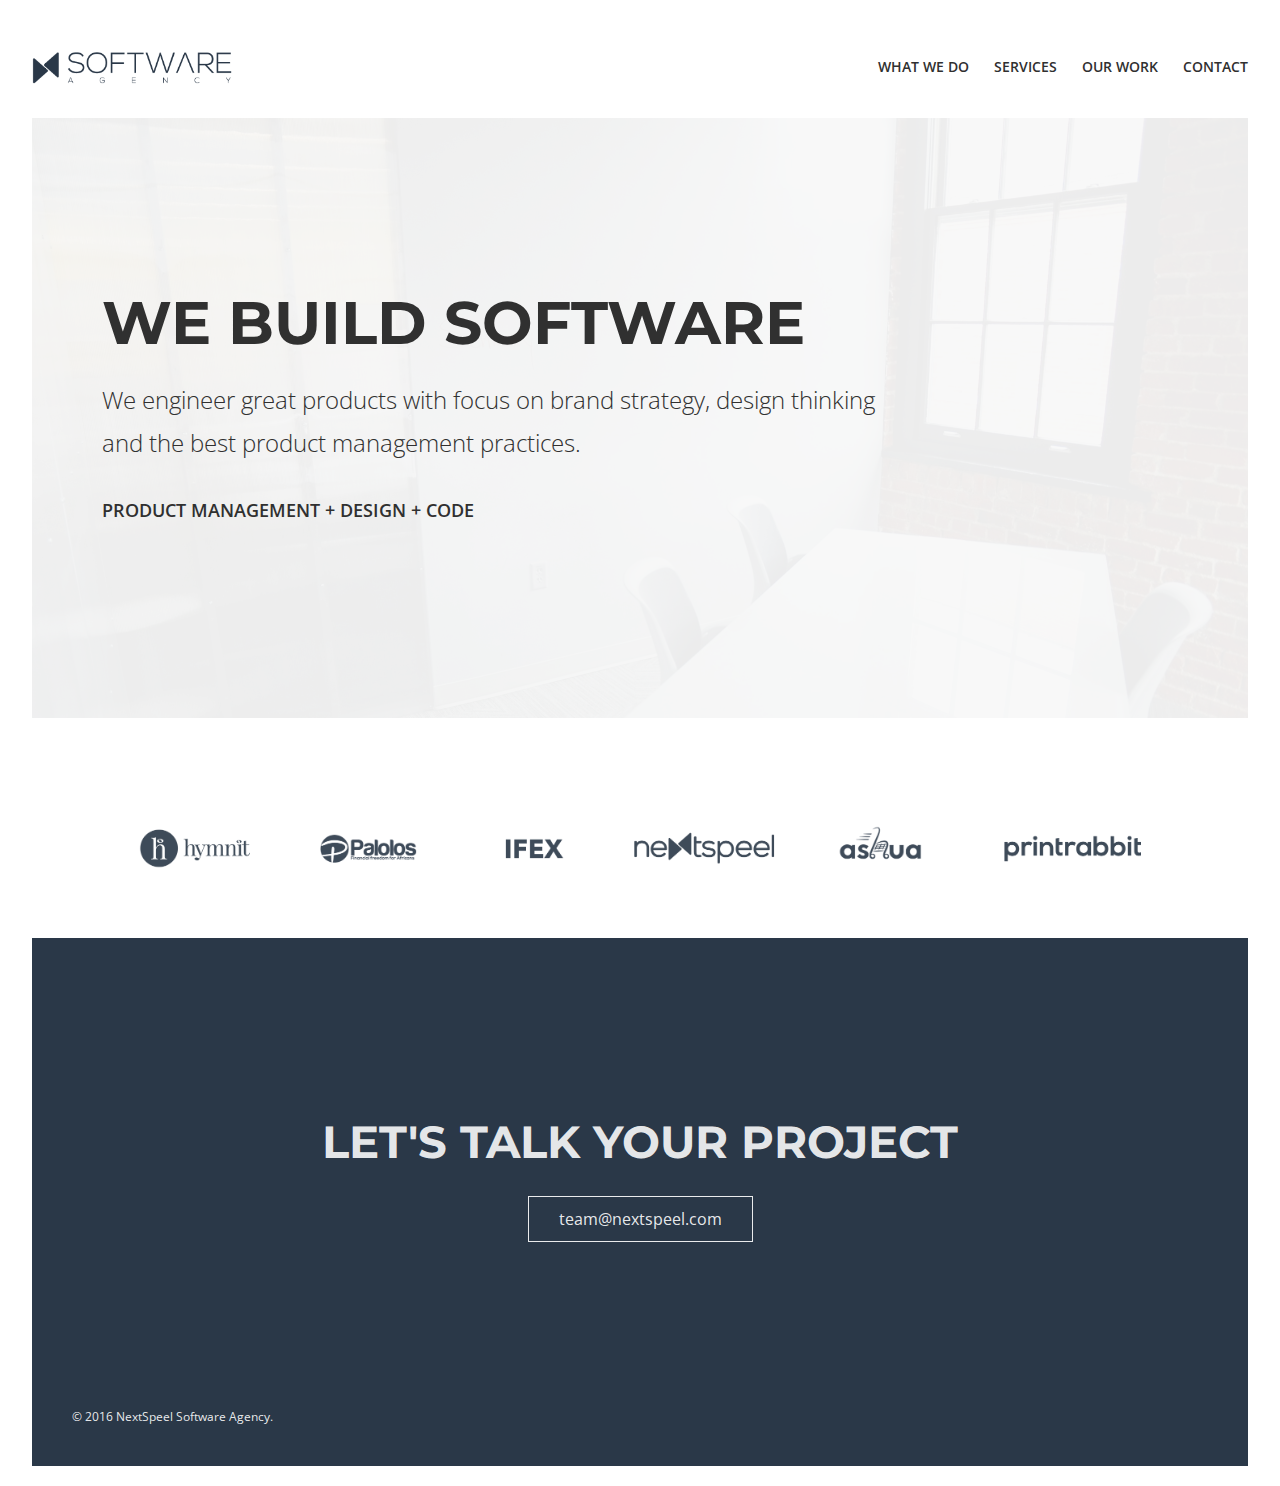
<file: index.html>
<!DOCTYPE html>
<html lang="en">

<head>
    <meta charset="utf-8">
    <meta name="viewport" content="width=device-width, initial-scale=1">
    <title>NextSpeel Software Agency</title>
    <meta property="og:url" content="http://www.nextspeelsoft.com" />
    <meta property="og:type" content="website" />
    <meta property="og:title" content="NextSpeel Software Agency" />
    <meta property="og:description" content="We build great software and design great experiences" />

    <link rel="shortcut icon" type="image/x-icon" href="img/favicon.ico" />

    <link href='https://fonts.googleapis.com/css?family=Open+Sans:600,400,300' rel='stylesheet' type='text/css'>
    <link href='https://fonts.googleapis.com/css?family=Montserrat:700' rel='stylesheet' type='text/css'>

    <link href="css/main.css" rel="stylesheet">
    <!--[if lt IE 9]>
        <script src="https://oss.maxcdn.com/html5shiv/3.7.2/html5shiv.min.js"></script>
        <script src="https://oss.maxcdn.com/respond/1.4.2/respond.min.js"></script>
    <![endif]-->
</head>

<body>

	<div class="container">

		<div class="header clearfix">

			<div class="column col_6">
				<a href="" class="logo">
					<img src="img/logo.png">
				</a>
			</div>

			<div class="column col_6 only_nav right_align">
				<a href="#hero">What we do</a>
				<a href="#service">Services</a>
				<a href="#work">Our Work</a>
				<a href="#contact">Contact</a>
			</div>

		</div>

		<div class="hero" id="hero">
			<div class="hero_content">
				<h1>We build Software</h1>
				<h3>Design-First Thinking</h3>
				<p class="col_9">We engineer great products with focus on brand strategy, design thinking and the best product management practices.</p>
				<p class="small_">Product Management + Design + Code</p>
			</div>
		</div>

		<div class="clearfix we_do hidden" id="service">
			<a href="" class="col_4 column our_service"></a>
			<a href="" class="col_4 column our_service"></a>
			<a href="" class="col_4 column our_service"></a>
		</div>


		<div class="features clearfix hidden" id="work">
			<div class="col_6 column half_feat">
				<div class="mb feat"></div>
				<div class="feat"></div>
			</div>

			<div class="col_6 column feat"></div>
		</div>


		<div class="work_logos col_10 clearfix">
			
				<img src="img/logos.png">
			
		</div>

		<div class="footer" id="contact">
			<div class="top_footer">
				<h1>Let's Talk Your Project</h1>
				<a href="mailto:team@nextspeel.com">team@nextspeel.com</p>
			</div>

			<p class="copy">&copy; 2016 NextSpeel Software Agency.</p>
		</div>


		<!--<fieldset class="clearfix work">
			<legend>Some of my works</legend>
			<a href="http://castingcallafrica.com" target="_blank" class="column col_4 casting"></a>
			<a href="http://recyclepoints.com" target="_blank" class="column col_4 rpoints"></a>
			<a href="http://www.hymnit.com" target="_blank" class="column col_4 hymnit"></a>
		</fieldset>-->
	</div>


	<script type="text/javascript" src="//ajax.googleapis.com/ajax/libs/jquery/1.11.1/jquery.min.js"></script>
	<script>

		//Smooth Scroll
	    $('a[href*=#]:not([href=#])').click(function() {
		    if (location.pathname.replace(/^\//,'') == this.pathname.replace(/^\//,'') && location.hostname == this.hostname) {
		      var target = $(this.hash);
		      target = target.length ? target : $('[name=' + this.hash.slice(1) +']');
		      if (target.length) {
		        $('html,body').animate({
		          scrollTop: target.offset().top
		        }, 1000);
		        return false;
		      }
		    }
		});

	    //Analytics script
	  	(function(i,s,o,g,r,a,m){i['GoogleAnalyticsObject']=r;i[r]=i[r]||function(){
	  	(i[r].q=i[r].q||[]).push(arguments)},i[r].l=1*new Date();a=s.createElement(o),
	  	m=s.getElementsByTagName(o)[0];a.async=1;a.src=g;m.parentNode.insertBefore(a,m)
	  	})(window,document,'script','https://www.google-analytics.com/analytics.js','ga');

	  	ga('create', 'UA-75559505-2', 'auto');
	  	ga('send', 'pageview');

	</script>

</body>

</html>
</file>
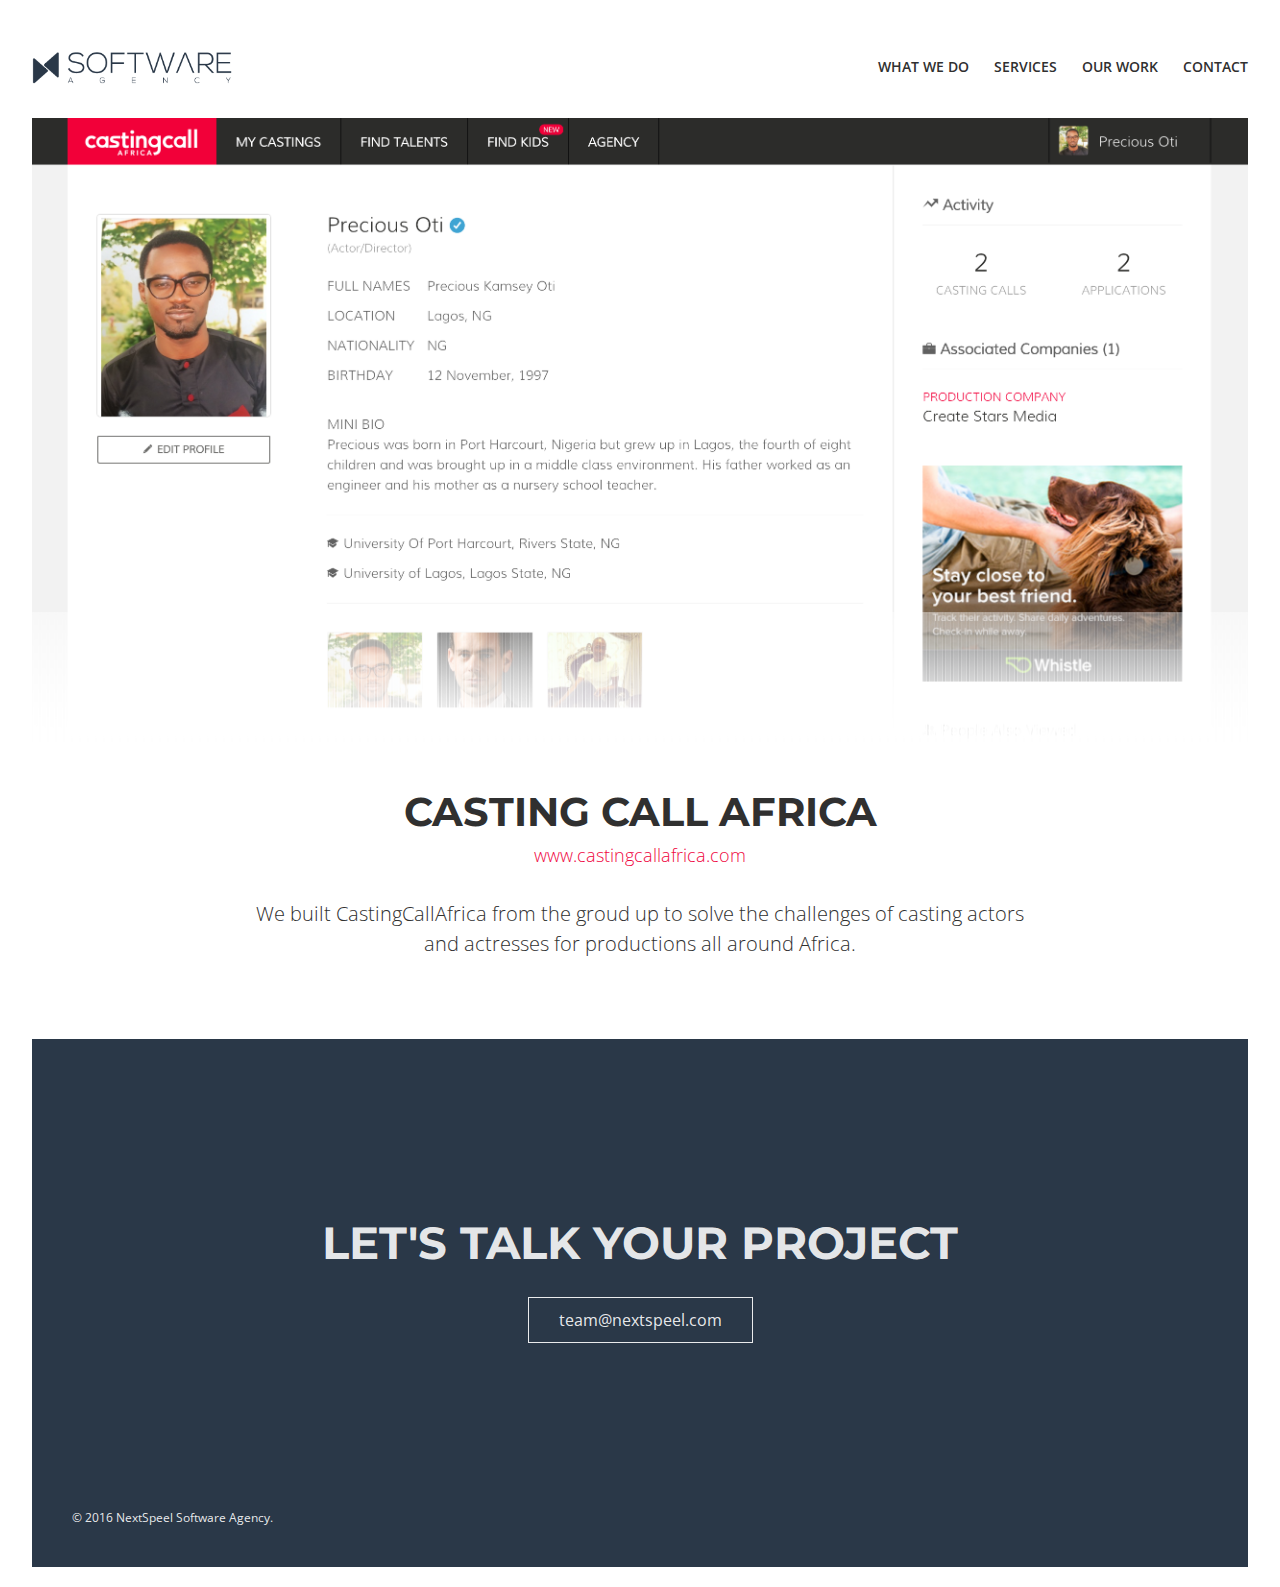
<file: casting.html>
<!DOCTYPE html>
<html lang="en">

<head>
    <meta charset="utf-8">
    <meta name="viewport" content="width=device-width, initial-scale=1">
    <title>NextSpeel Software Agency</title>
    <meta property="og:url" content="http://www.nextspeelsoft.com" />
    <meta property="og:type" content="website" />
    <meta property="og:title" content="NextSpeel Software Agency" />
    <meta property="og:description" content="We build great software and design great experiences" />

    <link rel="shortcut icon" type="image/x-icon" href="img/favicon.ico" />

    <link href='https://fonts.googleapis.com/css?family=Open+Sans:600,400,300' rel='stylesheet' type='text/css'>
    <link href='https://fonts.googleapis.com/css?family=Montserrat:700' rel='stylesheet' type='text/css'>

    <link href="css/main.css" rel="stylesheet">
    <!--[if lt IE 9]>
        <script src="https://oss.maxcdn.com/html5shiv/3.7.2/html5shiv.min.js"></script>
        <script src="https://oss.maxcdn.com/respond/1.4.2/respond.min.js"></script>
    <![endif]-->
</head>

<body>

	<div class="container">

		<div class="header clearfix">

			<div class="column col_6">
				<a href="/" class="logo">
					<img src="img/logo.png">
				</a>
			</div>

			<div class="column col_6 only_nav right_align">
				<a href="#hero">What we do</a>
				<a href="#service">Services</a>
				<a href="#work">Our Work</a>
				<a href="#contact">Contact</a>
			</div>

		</div>


		<div class="feature_full">
			<img src="img/casting.png">
		</div>

		<div class="detail_ push">
			<h3>Casting Call Africa</h3>
			<a href="http://www.castingcallafrica.com" target="_blank">www.castingcallafrica.com</a>

			<p class="col_8 margin_center">We built CastingCallAfrica from the groud up to solve the challenges of casting actors and actresses for productions all around Africa.</p>
		</div>

		<div class="footer" id="contact">
			<div class="top_footer">
				<h1>Let's Talk Your Project</h1>
				<a href="mailto:team@nextspeel.com">team@nextspeel.com</p>
			</div>

			<p class="copy">&copy; 2016 NextSpeel Software Agency.</p>
		</div>


		<!--<fieldset class="clearfix work">
			<legend>Some of my works</legend>
			<a href="http://castingcallafrica.com" target="_blank" class="column col_4 casting"></a>
			<a href="http://recyclepoints.com" target="_blank" class="column col_4 rpoints"></a>
			<a href="http://www.hymnit.com" target="_blank" class="column col_4 hymnit"></a>
		</fieldset>-->
	</div>


	<script type="text/javascript" src="//ajax.googleapis.com/ajax/libs/jquery/1.11.1/jquery.min.js"></script>
	<script>

		//Smooth Scroll
	    $('a[href*=#]:not([href=#])').click(function() {
		    if (location.pathname.replace(/^\//,'') == this.pathname.replace(/^\//,'') && location.hostname == this.hostname) {
		      var target = $(this.hash);
		      target = target.length ? target : $('[name=' + this.hash.slice(1) +']');
		      if (target.length) {
		        $('html,body').animate({
		          scrollTop: target.offset().top
		        }, 1000);
		        return false;
		      }
		    }
		});

	    //Analytics script
	  	(function(i,s,o,g,r,a,m){i['GoogleAnalyticsObject']=r;i[r]=i[r]||function(){
	  	(i[r].q=i[r].q||[]).push(arguments)},i[r].l=1*new Date();a=s.createElement(o),
	  	m=s.getElementsByTagName(o)[0];a.async=1;a.src=g;m.parentNode.insertBefore(a,m)
	  	})(window,document,'script','https://www.google-analytics.com/analytics.js','ga');

	  	ga('create', 'UA-75559505-2', 'auto');
	  	ga('send', 'pageview');

	</script>

</body>

</html>
</file>
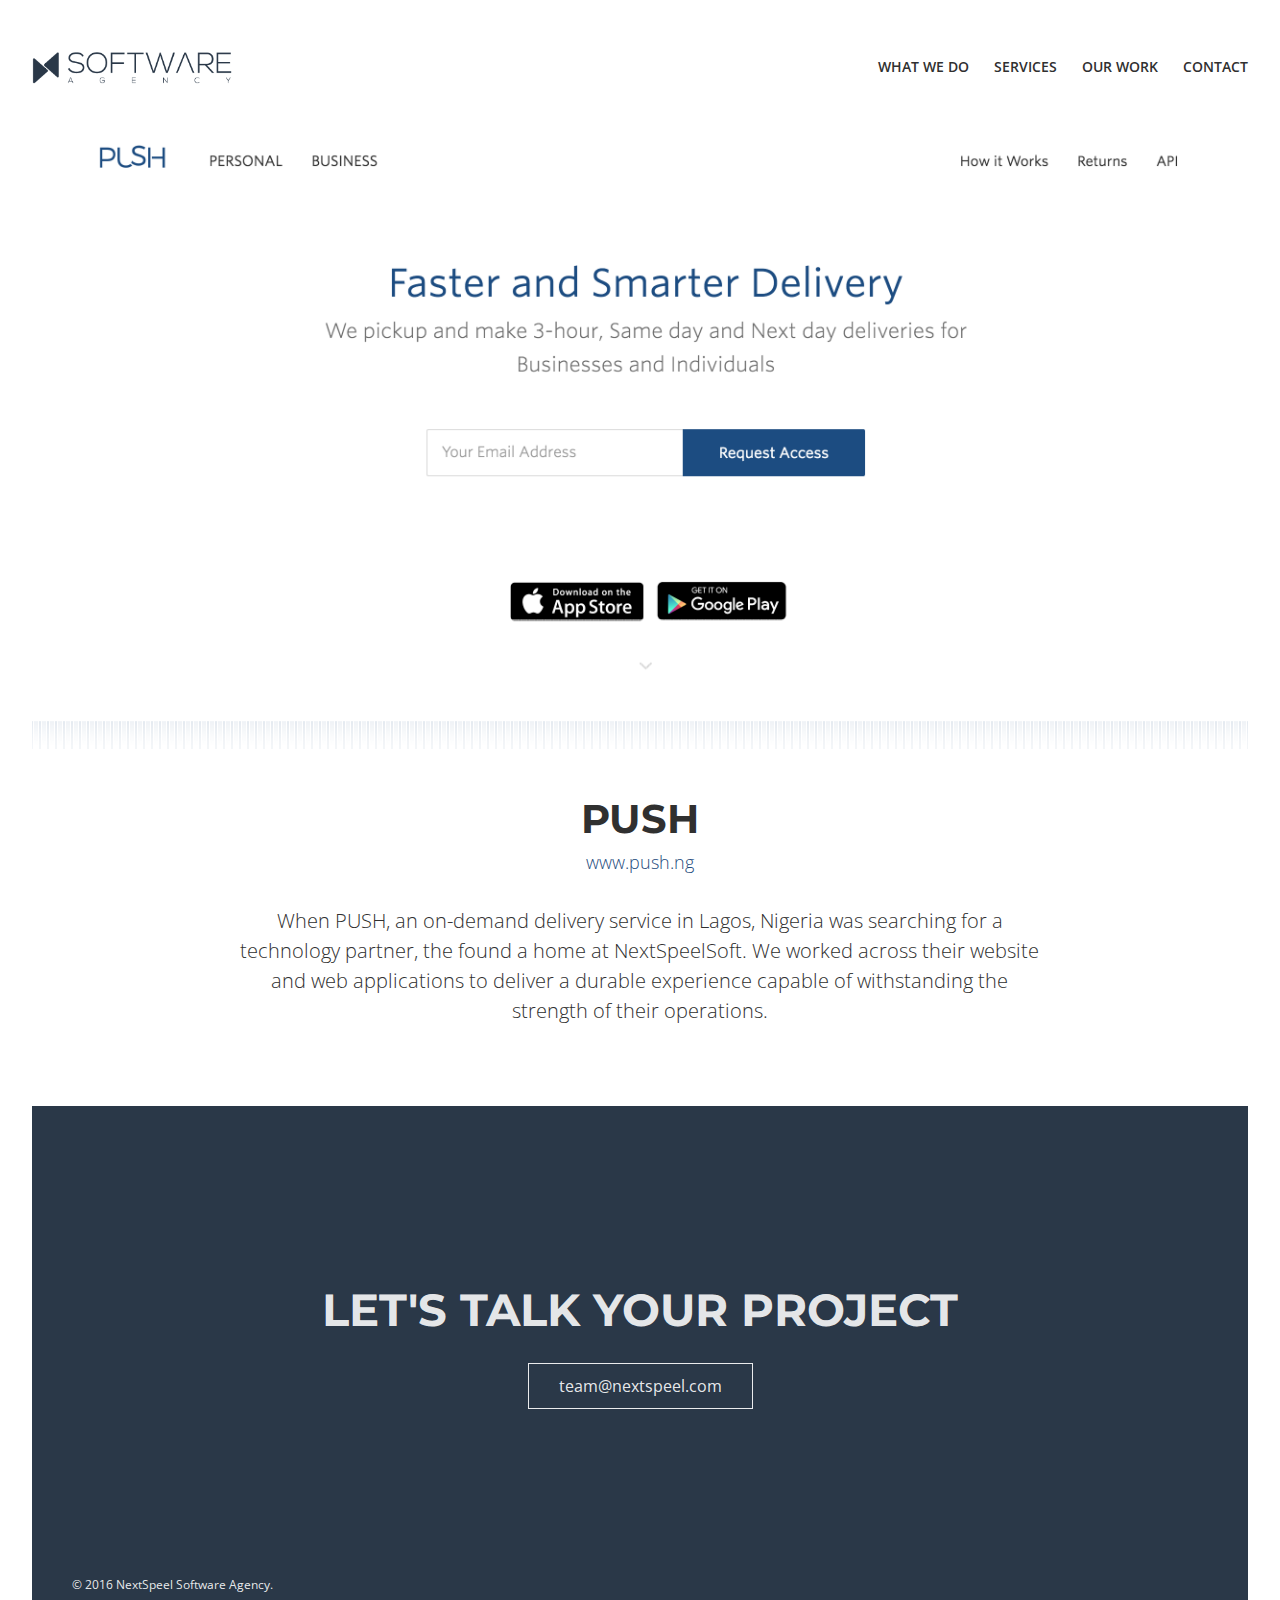
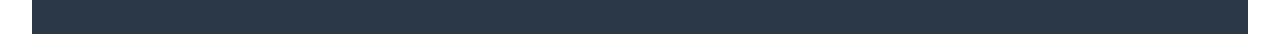
<file: push.html>
<!DOCTYPE html>
<html lang="en">

<head>
    <meta charset="utf-8">
    <meta name="viewport" content="width=device-width, initial-scale=1">
    <title>NextSpeel Software Agency</title>
    <meta property="og:url" content="http://www.nextspeelsoft.com" />
    <meta property="og:type" content="website" />
    <meta property="og:title" content="NextSpeel Software Agency" />
    <meta property="og:description" content="We build great software and design great experiences" />

    <link rel="shortcut icon" type="image/x-icon" href="img/favicon.ico" />

    <link href='https://fonts.googleapis.com/css?family=Open+Sans:600,400,300' rel='stylesheet' type='text/css'>
    <link href='https://fonts.googleapis.com/css?family=Montserrat:700' rel='stylesheet' type='text/css'>

    <link href="css/main.css" rel="stylesheet">
    <!--[if lt IE 9]>
        <script src="https://oss.maxcdn.com/html5shiv/3.7.2/html5shiv.min.js"></script>
        <script src="https://oss.maxcdn.com/respond/1.4.2/respond.min.js"></script>
    <![endif]-->
</head>

<body>

	<div class="container">

		<div class="header clearfix">

			<div class="column col_6">
				<a href="/" class="logo">
					<img src="img/logo.png">
				</a>
			</div>

			<div class="column col_6 only_nav right_align">
				<a href="#hero">What we do</a>
				<a href="#service">Services</a>
				<a href="#work">Our Work</a>
				<a href="#contact">Contact</a>
			</div>

		</div>


		<div class="feature_full">
			<img src="img/pushed.png">
		</div>

		<div class="detail_ calld">
			<h3>PUSH</h3>
			<a href="http://www.push.ng" target="_blank">www.push.ng</a>

			<p class="col_8 margin_center">When PUSH, an on-demand delivery service in Lagos, Nigeria was searching for a technology partner, the found a home at NextSpeelSoft. We worked across their website and web applications to deliver a durable experience capable of withstanding the strength of their operations.</p>
		</div>

		<div class="footer" id="contact">
			<div class="top_footer">
				<h1>Let's Talk Your Project</h1>
				<a href="mailto:team@nextspeel.com">team@nextspeel.com</p>
			</div>

			<p class="copy">&copy; 2016 NextSpeel Software Agency.</p>
		</div>


		<!--<fieldset class="clearfix work">
			<legend>Some of my works</legend>
			<a href="http://castingcallafrica.com" target="_blank" class="column col_4 casting"></a>
			<a href="http://recyclepoints.com" target="_blank" class="column col_4 rpoints"></a>
			<a href="http://www.hymnit.com" target="_blank" class="column col_4 hymnit"></a>
		</fieldset>-->
	</div>


	<script type="text/javascript" src="//ajax.googleapis.com/ajax/libs/jquery/1.11.1/jquery.min.js"></script>
	<script>

		//Smooth Scroll
	    $('a[href*=#]:not([href=#])').click(function() {
		    if (location.pathname.replace(/^\//,'') == this.pathname.replace(/^\//,'') && location.hostname == this.hostname) {
		      var target = $(this.hash);
		      target = target.length ? target : $('[name=' + this.hash.slice(1) +']');
		      if (target.length) {
		        $('html,body').animate({
		          scrollTop: target.offset().top
		        }, 1000);
		        return false;
		      }
		    }
		});

	    //Analytics script
	  	(function(i,s,o,g,r,a,m){i['GoogleAnalyticsObject']=r;i[r]=i[r]||function(){
	  	(i[r].q=i[r].q||[]).push(arguments)},i[r].l=1*new Date();a=s.createElement(o),
	  	m=s.getElementsByTagName(o)[0];a.async=1;a.src=g;m.parentNode.insertBefore(a,m)
	  	})(window,document,'script','https://www.google-analytics.com/analytics.js','ga');

	  	ga('create', 'UA-75559505-2', 'auto');
	  	ga('send', 'pageview');

	</script>

</body>

</html>
</file>
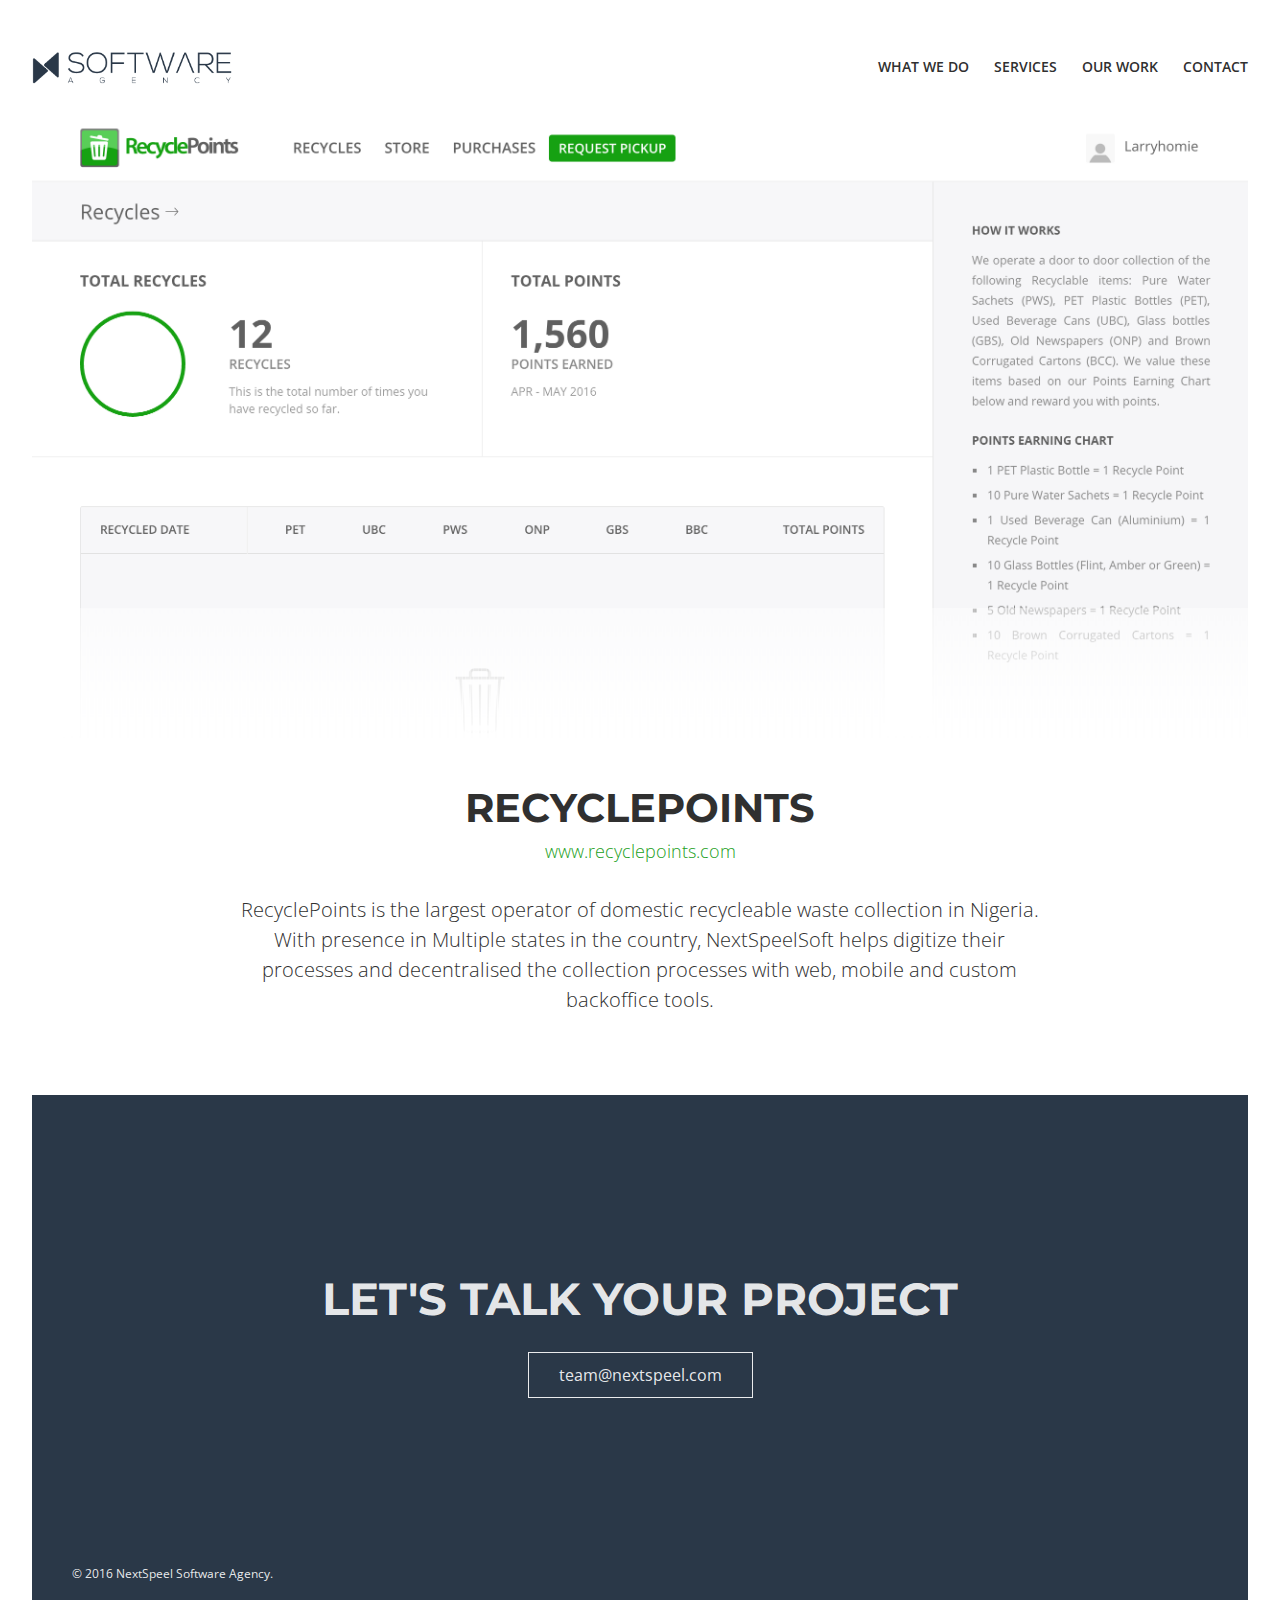
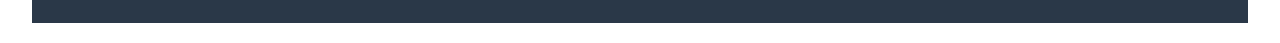
<file: recycle.html>
<!DOCTYPE html>
<html lang="en">

<head>
    <meta charset="utf-8">
    <meta name="viewport" content="width=device-width, initial-scale=1">
    <title>NextSpeel Software Agency</title>
    <meta property="og:url" content="http://www.nextspeelsoft.com" />
    <meta property="og:type" content="website" />
    <meta property="og:title" content="NextSpeel Software Agency" />
    <meta property="og:description" content="We build great software and design great experiences" />

    <link rel="shortcut icon" type="image/x-icon" href="img/favicon.ico" />

    <link href='https://fonts.googleapis.com/css?family=Open+Sans:600,400,300' rel='stylesheet' type='text/css'>
    <link href='https://fonts.googleapis.com/css?family=Montserrat:700' rel='stylesheet' type='text/css'>

    <link href="css/main.css" rel="stylesheet">
    <!--[if lt IE 9]>
        <script src="https://oss.maxcdn.com/html5shiv/3.7.2/html5shiv.min.js"></script>
        <script src="https://oss.maxcdn.com/respond/1.4.2/respond.min.js"></script>
    <![endif]-->
</head>

<body>

	<div class="container">

		<div class="header clearfix">

			<div class="column col_6">
				<a href="/" class="logo">
					<img src="img/logo.png">
				</a>
			</div>

			<div class="column col_6 only_nav right_align">
				<a href="#hero">What we do</a>
				<a href="#service">Services</a>
				<a href="#work">Our Work</a>
				<a href="#contact">Contact</a>
			</div>

		</div>


		<div class="feature_full">
			<img src="img/points.png">
		</div>

		<div class="detail_ point">
			<h3>RecyclePoints</h3>
			<a href="http://www.recyclepoints.com" target="_blank">www.recyclepoints.com</a>

			<p class="col_8 margin_center">RecyclePoints is the largest operator of domestic recycleable waste collection in Nigeria. With presence in Multiple states in the country, NextSpeelSoft helps digitize their processes and decentralised the collection processes with web, mobile and custom backoffice tools.</p>
		</div>

		<div class="footer" id="contact">
			<div class="top_footer">
				<h1>Let's Talk Your Project</h1>
				<a href="mailto:team@nextspeel.com">team@nextspeel.com</p>
			</div>

			<p class="copy">&copy; 2016 NextSpeel Software Agency.</p>
		</div>


		<!--<fieldset class="clearfix work">
			<legend>Some of my works</legend>
			<a href="http://castingcallafrica.com" target="_blank" class="column col_4 casting"></a>
			<a href="http://recyclepoints.com" target="_blank" class="column col_4 rpoints"></a>
			<a href="http://www.hymnit.com" target="_blank" class="column col_4 hymnit"></a>
		</fieldset>-->
	</div>


	<script type="text/javascript" src="//ajax.googleapis.com/ajax/libs/jquery/1.11.1/jquery.min.js"></script>
	<script>

		//Smooth Scroll
	    $('a[href*=#]:not([href=#])').click(function() {
		    if (location.pathname.replace(/^\//,'') == this.pathname.replace(/^\//,'') && location.hostname == this.hostname) {
		      var target = $(this.hash);
		      target = target.length ? target : $('[name=' + this.hash.slice(1) +']');
		      if (target.length) {
		        $('html,body').animate({
		          scrollTop: target.offset().top
		        }, 1000);
		        return false;
		      }
		    }
		});

	    //Analytics script
	  	(function(i,s,o,g,r,a,m){i['GoogleAnalyticsObject']=r;i[r]=i[r]||function(){
	  	(i[r].q=i[r].q||[]).push(arguments)},i[r].l=1*new Date();a=s.createElement(o),
	  	m=s.getElementsByTagName(o)[0];a.async=1;a.src=g;m.parentNode.insertBefore(a,m)
	  	})(window,document,'script','https://www.google-analytics.com/analytics.js','ga');

	  	ga('create', 'UA-75559505-2', 'auto');
	  	ga('send', 'pageview');

	</script>

</body>

</html>
</file>
<file: css/main.css>
/**RESET STYLES P -  **/

html, body, div, span, applet, object, iframe,
h1, h2, h3, h4, h5, h6, p, blockquote, pre,
a, abbr, acronym, address, big, cite, code,
del, dfn, em, font, img, ins, kbd, q, s, samp,
small, strike, strong, sub, sup, tt, var,
b, u, i, center,
dl, dt, dd, ul, ol, li,
fieldset, form, label, legend,
table, caption, tbody, tfoot, thead, tr, th, td, input, textarea, select, footer, header { 
	margin: 0; 
	padding: 0; 
	border: 0; 
	outline: 0; 
	font-size: 100%; 
	vertical-align: baseline; 
	-webkit-box-sizing: border-box; 
	-moz-box-sizing: border-box;    
	box-sizing: border-box;  
}

li, a { 
	list-style: none; 
	text-decoration: none;
	color: inherit;
}

.clearfix:after {
	display: block;
	content: "";
	height: 1px;
	visibility: hidden;
	clear: both;
}

.clear {
  	clear: both;
}

input, a {
  	outline: none;
}

/* Responsive Resets --------------------------- */

@-o-viewport {
  	width: device-width;
}
@-ms-viewport {
  	width: device-width;
}
@viewport {
  	width: device-width;
}

html {
  	overflow-y: auto;
}

img,
audio,
video,
canvas {
  	max-width: 100%;
  	display: block;
}

.column {
  position: relative;
  float: left;
  display: block;
}

.column + .column {
    margin-left: 1.6%;
}

.row:before,
.row:after {
    content: " ";
    display: table;
}

.row:after {
    clear: both;
}

.col_1 {
    width: 6.86666666667%;
}

.col_2 {
    width: 15.3333333333%;
}

.col_3 {
    width: 23.8%;
}

.col_4 {
    width: 32.2666666667%;
}

.col_5 {
    width: 40.7333333333%;
}

.col_6 {
    width: 49.2%;
}

.col_7 {
    width: 57.6666666667%;
}

.col_8 {
    width: 66.1333333333%;
}

.col_9 {
    width: 74.6%;
}

.col_10 {
    width: 83.0666666667%;
}

.col_11 {
    width: 91.5333333333%;
}

.col_12 {
    width: 100%;
    margin-left: 0;
}

img {
	display: block;
	width: 100%;
}

@media only screen and (max-width: 580px) {
    .col_1, 
    .col_2, 
    .col_3, 
    .col_4, 
    .col_5, 
    .col_6, 
    .col_7, 
    .col_8, 
    .col_9, 
    .col_10, 
    .col_11, 
    .col_12 {
        float: none;
        width: auto;
    }
  
    .column + .column {
        margin-left: 0;
    }
}

.clear {
    clear: both;
}

.left {
	float: left;
}

.right {
	float: right;
}


/* Layout
-------------------------------------------------------------- */
body {
	font: 400 20px 'Open Sans', Helvetica, Verdana, Arial, sans-serif;
	color: #303030;
	-webkit-font-smoothing: antialiased;
	-moz-osx-font-smoothing: grayscale;
	line-height: 1.5;
}


.container {
	width: 95%;
	margin: 0 auto;
	padding: 50px 0 20px;
}

h1, h3 {
	font-family: "Montserrat", "Open Sans", Arial, sans-serif;
	font-size: 60px;
	text-transform: uppercase;
}

.work {
	margin-top: 70px;
	border-top: 1px solid #e8e8e8;
}

.work a.column {
	height: 300px;
	background: #fafafa;
	color: #fafafa;
	margin-bottom: 30px;
	position: relative;
	overflow: hidden;
	display: block;
}

.work a.column:after {
	content: '';
	height: 40px;
	display: block;
	position: absolute;
	top: 50%;
	left: 50%;
	margin-top: -20px;
	background: url(../img/sprite.png) no-repeat; 
}

.work a.column:before {
	content: '';
	display: block;
	position: absolute;
	top: 10px;
	left: 10px;
	right: 10px;
	bottom: 10px;
	border: 1px solid;
	-webkit-transition: border 0.5s ease 0.5s;
	-moz-transition: border 0.5s ease 0.5s;
	-o-transition: border 0.5s ease 0.5s;
	transition: border 0.5s ease 0.5s;
}

.work a.column.casting:hover:before {
	color: #EF073F;
}

.work a.column.rpoints:hover:before {
	color: #22A022;
}

.work a.column.hymnit:hover:before {
	color: #540060;
}

.work a.column.casting:after {
	background-position: -2px -7px;
	width: 164px;
	margin-left: -82px;
}

.work a.column.casting:hover:after {
	background-position: -2px -61px;
}

.work a.column.rpoints:after {
	background-position: -201px -6px;
    width: 166px;
    margin-left: -83px;
}

.work a.column.rpoints:hover:after {
	background-position: -201px -60px;
}

.work a.column.hymnit:after {
	background-position: -400px -6px;
	width: 82px;
    height: 82px;
    margin-left: -41px;
    margin-top: -41px;
}

.work a.column.hymnit:hover:after {
	background-position: -400px -96px;
}

.right_align {
	text-align: right;
}

.logo {
	height: 37px;
	bordr: 1px solid #ccc;
	display: block;
}

.logo img {
	width: auto;
	max-width: none;
	height: 100%;
}

.hidden {
	display: none;
}

.only_nav a {
	font-weight: 600;
	margin-left: 20px;
	font-size: 14px;
	text-transform: uppercase;
	padding-top: 5px;
	display: inline-block;
}

.hero {
	margin: 30px 0;
	background: url(../img/office.jpg) no-repeat;
	background-size: 100%;
}

.hero_content {
	padding: 70px;
	padding-top: 160px;
	height: 600px;
	background: rgba(248,248,248,0.95);
}

.feature_full {
	margin: 30px 0 0;
}

.detail_ {
	text-align: center;
	padding-top: 170px;
	padding-bottom: 80px;
	font-weight: 300;
	bordr: 1px solid #000;
	background: url(../img/gradient.png) repeat-x top left;
	margin-top: -130px;
	z-index: 2;
	position: relative;
}

.detail_ a {
	display: block;
	margin-bottom: 30px;
	font-size: 90%;
}

.detail_.push a {
	color: #ef073f;
}
.detail_.point a {
	color: #22a022;
}
.detail_.calld a {
	color: #1e4b7d;
}

h3 {
	font-size: 40px;
}

.hero h3 {
	font-size: 40px;
	font-weight: bold;
	display: none;
}

.hero p {
	font-weight: 300;
	margin-top: 10px;
	font-size: 120%;
	line-height: 1.8;
}

.hero p.small_ {
	text-transform: uppercase;
	font-size: 90%;
	font-weight: 600;
	margin-top: 30px;
}

.our_service {
	height: 130px;
	background: #f4f4f4;
	margin-bottom: 30px;
	display: block;
	position: relative;
	overflow: hidden;
} 

.feat {
	brder: 1px solid #ccc;
	height: 450px;
	position: relative;
	overflow: hidden;
}

.feat a {
	bordr: 1px solid;
	position: absolute;
	top: 0;
	bottom: 0;
	left: 0;
	right: 0;
	display: block;
}

.feat.push a {
	background: rgba(31,77,127, 0.6);
}

.feat.rpoint a {
	background: rgba(34,160,64, 0.5);
}

.feat.call a {
	background: rgba(239,7,63, 0.4);
}


.half_feat .feat {
	height: 215px;
}

.rpoint img {
	margin-top: -29%;
}

.mb {
	margin-bottom: 20px;
}

.work_logos {
	text-align: center;
	margin: 100px auto 60px;
	opacity: 0.9;
}

.footer {
	padding: 40px;
	background: #2a3848;
	color: rgba(255,255,255,0.9);
	text-align: center;
}

.footer h1 {
	font-size: 45px;
}

.top_footer {
	height: 400px;
	margin-bottom: 30px;
	padding-top: 130px;
}

.top_footer a {
	border: 1px solid;
	padding: 10px 30px;
	font-size: 80%;
	margin-top: 20px;
	display: inline-block;
}

.copy {
	font-size: 12px;
	text-align: left;
}

.margin_center {
	margin-left: auto;
	margin-right: auto;
}


@media only screen and (max-width: 768px) {

	.container {
		width: 95%;
	}

    .col_10, 
    .col_11, 
    .col_12 {
        float: none;
        width: auto;
    }

    h1 {
		font-size: 60px;
	}

	.work div.column {
		height: 200px;
	}

}

@media only screen and (max-width: 580px) {

    h1 {
		font-size: 45px;
	}

	.work div.column {
		height: 300px;
	}

}




@media
  (min--moz-device-pixel-ratio: 2),
  (-o-min-device-pixel-ratio: 2/1),
  (-webkit-min-device-pixel-ratio: 2),
  (min-device-pixel-ratio: 2) {

  	
	.work a.column:after  {
  		background-image: url(../img/sprite@2x.png); 
  		background-size: 500px 200px;
  	}

}
</file>
